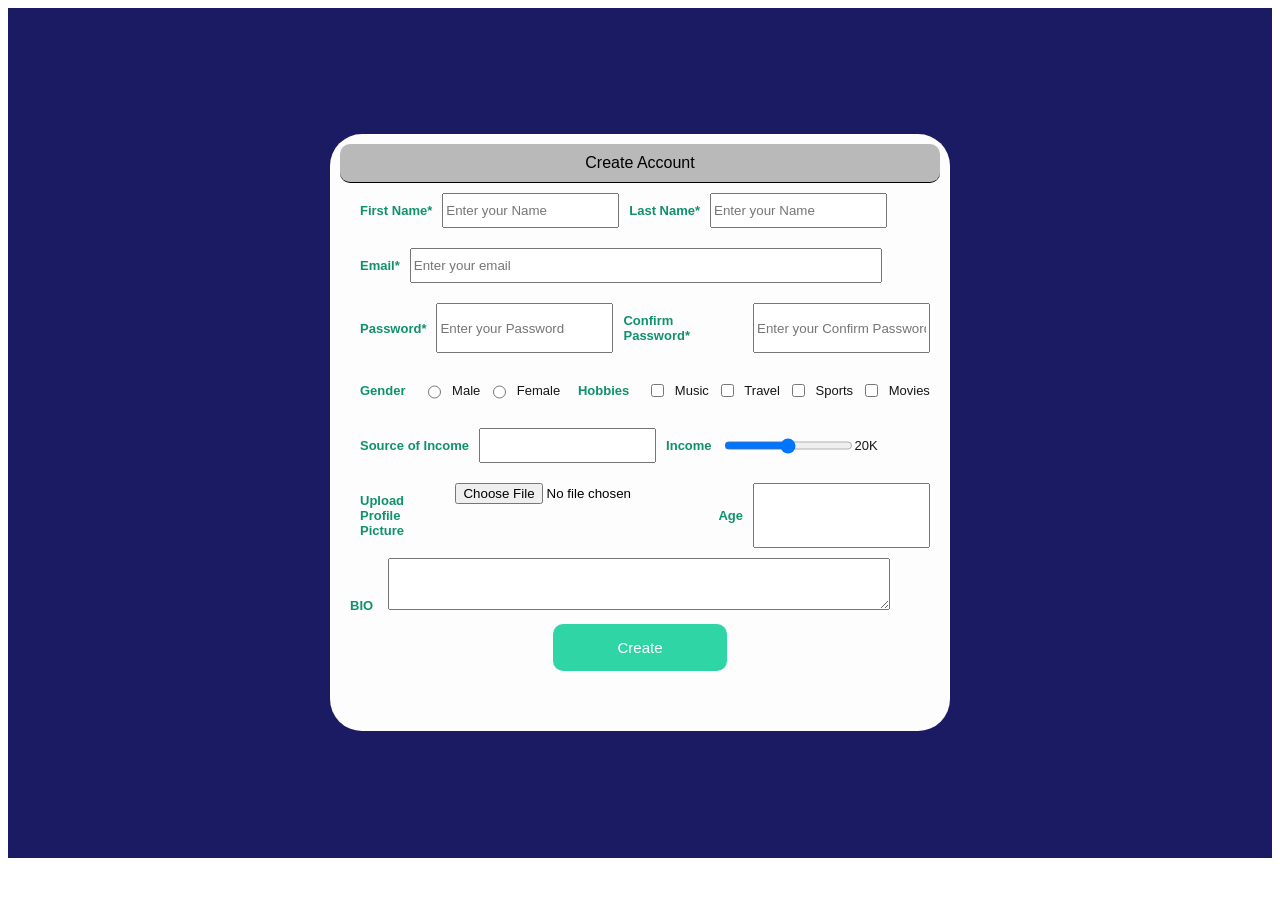
<file: indextest.html>
<!DOCTYPE html>
<html lang="en">

<head>
    <meta charset="UTF-8">
    <meta name="viewport" content="width=device-width, initial-scale=1.0">
    <link rel="stylesheet" href="testcss.css">
    <title>Form</title>
</head>

<body>
    <header></header>
    <section class="acform">
        <div class="cform">
            <div class="heading">Create Account</div>

            <div class="cname"><label for="fname">First Name*</label>
                <input type="text" name="fname" id="fname" placeholder="Enter your Name"/>

                <label for="lname">Last Name*</label>
                <input type="text" name="lname" id="lname" placeholder="Enter your Name"/>
            </div>

            <div class="email">
            <label for="email">Email*</label>
            <input type="email" name="email" id="email" placeholder="Enter your email"/>
            </div>

            <div class="cpassdiv">
                <label for="pass">Password*</label>
                <input type="password" name="pass" id="pass" placeholder="Enter your Password"/>

                <label for="cpass">Confirm Password*</label>
                <input type="text" name="cpass" id="cpass" placeholder="Enter your Confirm Password"/>
            </div>

            <div class="genhob">
            <label for="gender">Gender</label>
            <input type="radio" name="male" id="male"/><span class="spantext">Male</span>
            <input type="radio" name="female" id="female"/><span class="spantext">Female</span>

            <label for="hobbies">Hobbies</label>
            <input type="checkbox" name="music" id="music"/><span class="spantext">Music</span>
            <input type="checkbox" name="travel" id="travel"/><span class="spantext">Travel</span>
            <input type="checkbox" name="Sports" id="Sports"/><span class="spantext">Sports</span>
            <input type="checkbox" name="Movies" id="Movies"/><span class="spantext">Movies</span>
            </div>
            <div class="incdiv">
            <label for="fname">Source of Income</label>
            <input type="number" name="income" id="income"/>

            <label for="cincome">Income</label>
            <input type="range" name="cincome" id="cincome" min="0" max="50" value="20K"/> <span class="spantext">20K</span>
            </div>

            <div class="picagediv">
            <label for="img">Upload Profile Picture</label>
            <input type="file" name="img" id="img"/>

            <label for="age">Age</label>
            <input type="text" name="age" id="age"/>
            </div>

            <div class="biodiv">
            <label for="bio">BIO</label>
            <textarea name="bio" id="bio"></textarea>
            </div>
            

            <div class="btn"><button type="submit">Create</button></div>


        </div>
    </section>
</body>

</html>
</file>
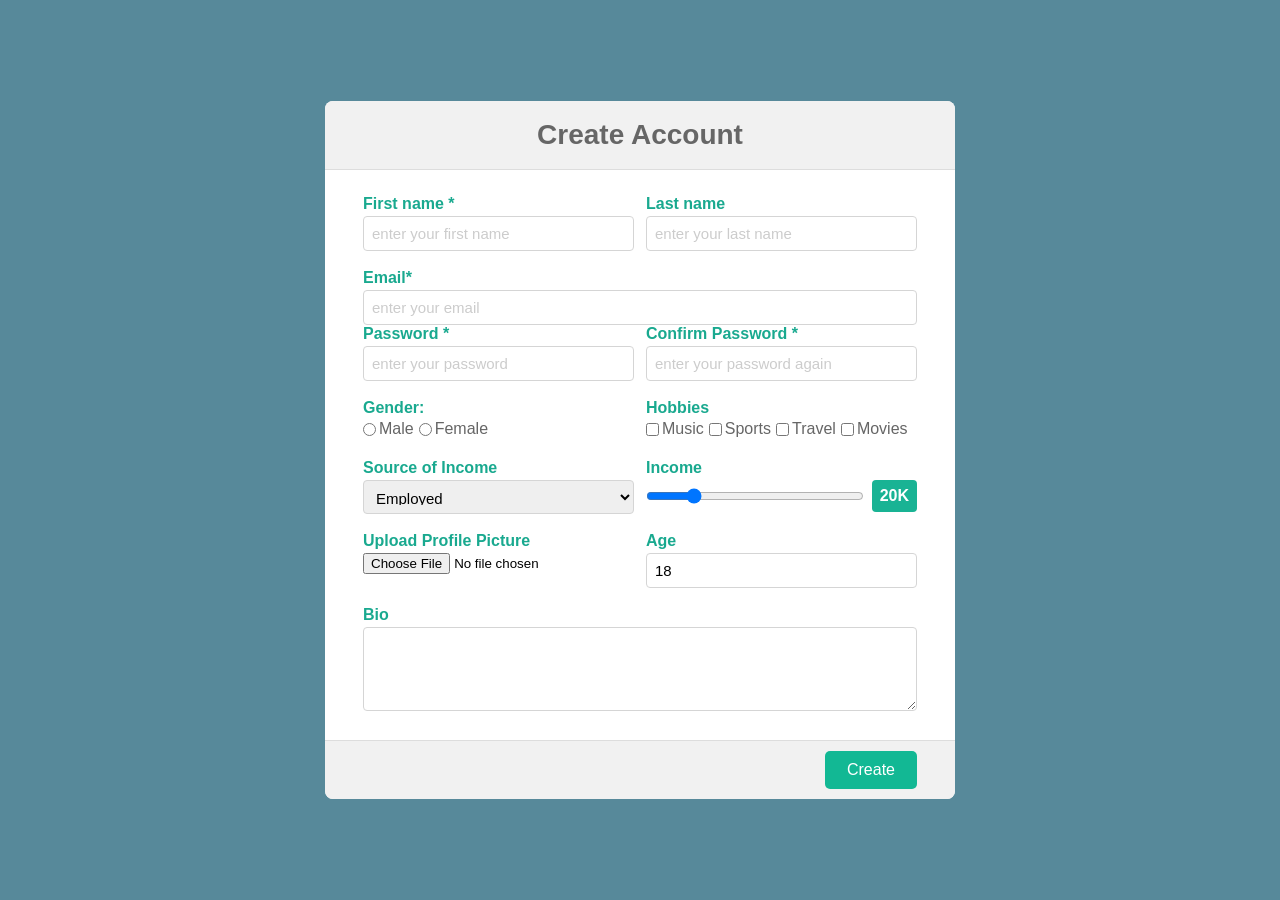
<file: indextest1.html>
<!DOCTYPE html>
<html lang="en">
<head>
    <meta charset="UTF-8">
    <meta name="viewport" content="width=device-width, initial-scale=1.0">
    <title>Create Account</title>
    <link rel="stylesheet" href="styletest1.css">
</head>

<body>

    <div class="container">

        <div class="form-box">

            <div class="form-header">
                <h1>Create Account</h1>
            </div>

            <form>

                <!-- First Name / Last Name -->
                <div class="row">
                    <div class="field">
                        <label>First name *</label>
                        <input type="text" placeholder="enter your first name">
                    </div>

                    <div class="field">
                        <label>Last name</label>
                        <input type="text" placeholder="enter your last name">
                    </div>
                </div>

                <!-- Email -->
                <div class="field full">
                    <label>Email*</label>
                    <input type="email" placeholder="enter your email">
                </div>

                <!-- Password -->
                <div class="row">
                    <div class="field">
                        <label>Password *</label>
                        <input type="password" placeholder="enter your password">
                    </div>

                    <div class="field">
                        <label>Confirm Password *</label>
                        <input type="password" placeholder="enter your password again">
                    </div>
                </div>

                <!-- Gender / Hobbies -->
                <div class="row">

                    <div class="field">
                        <label>Gender:</label>

                        <div class="options">
                            <label>
                                <input type="radio" name="gender">
                                Male
                            </label>

                            <label>
                                <input type="radio" name="gender">
                                Female
                            </label>
                        </div>
                    </div>

                    <div class="field">
                        <label>Hobbies</label>

                        <div class="options">
                            <label>
                                <input type="checkbox"> Music
                            </label>

                            <label>
                                <input type="checkbox"> Sports
                            </label>

                            <label>
                                <input type="checkbox"> Travel
                            </label>

                            <label>
                                <input type="checkbox"> Movies
                            </label>
                        </div>
                    </div>

                </div>

                <!-- Income -->
                <div class="row">

                    <div class="field">
                        <label>Source of Income</label>

                        <select>
                            <option>Employed</option>
                            <option>Business</option>
                            <option>Student</option>
                            <option>Other</option>
                        </select>
                    </div>

                    <div class="field">
                        <label>Income</label>

                        <div class="income">
                            <input type="range" min="0" max="100000" value="20000">
                            <span>20K</span>
                        </div>
                    </div>

                </div>

                <!-- Profile / Age -->
                <div class="row">

                    <div class="field">
                        <label>Upload Profile Picture</label>
                        <input type="file">
                    </div>

                    <div class="field">
                        <label>Age</label>
                        <input type="number" value="18">
                    </div>

                </div>

                <!-- Bio -->
                <div class="field full">
                    <label>Bio</label>
                    <textarea></textarea>
                </div>

                <!-- Button -->
                <div class="form-footer">
                    <button type="submit">Create</button>
                </div>

            </form>

        </div>

    </div>

</body>
</html>
</file>
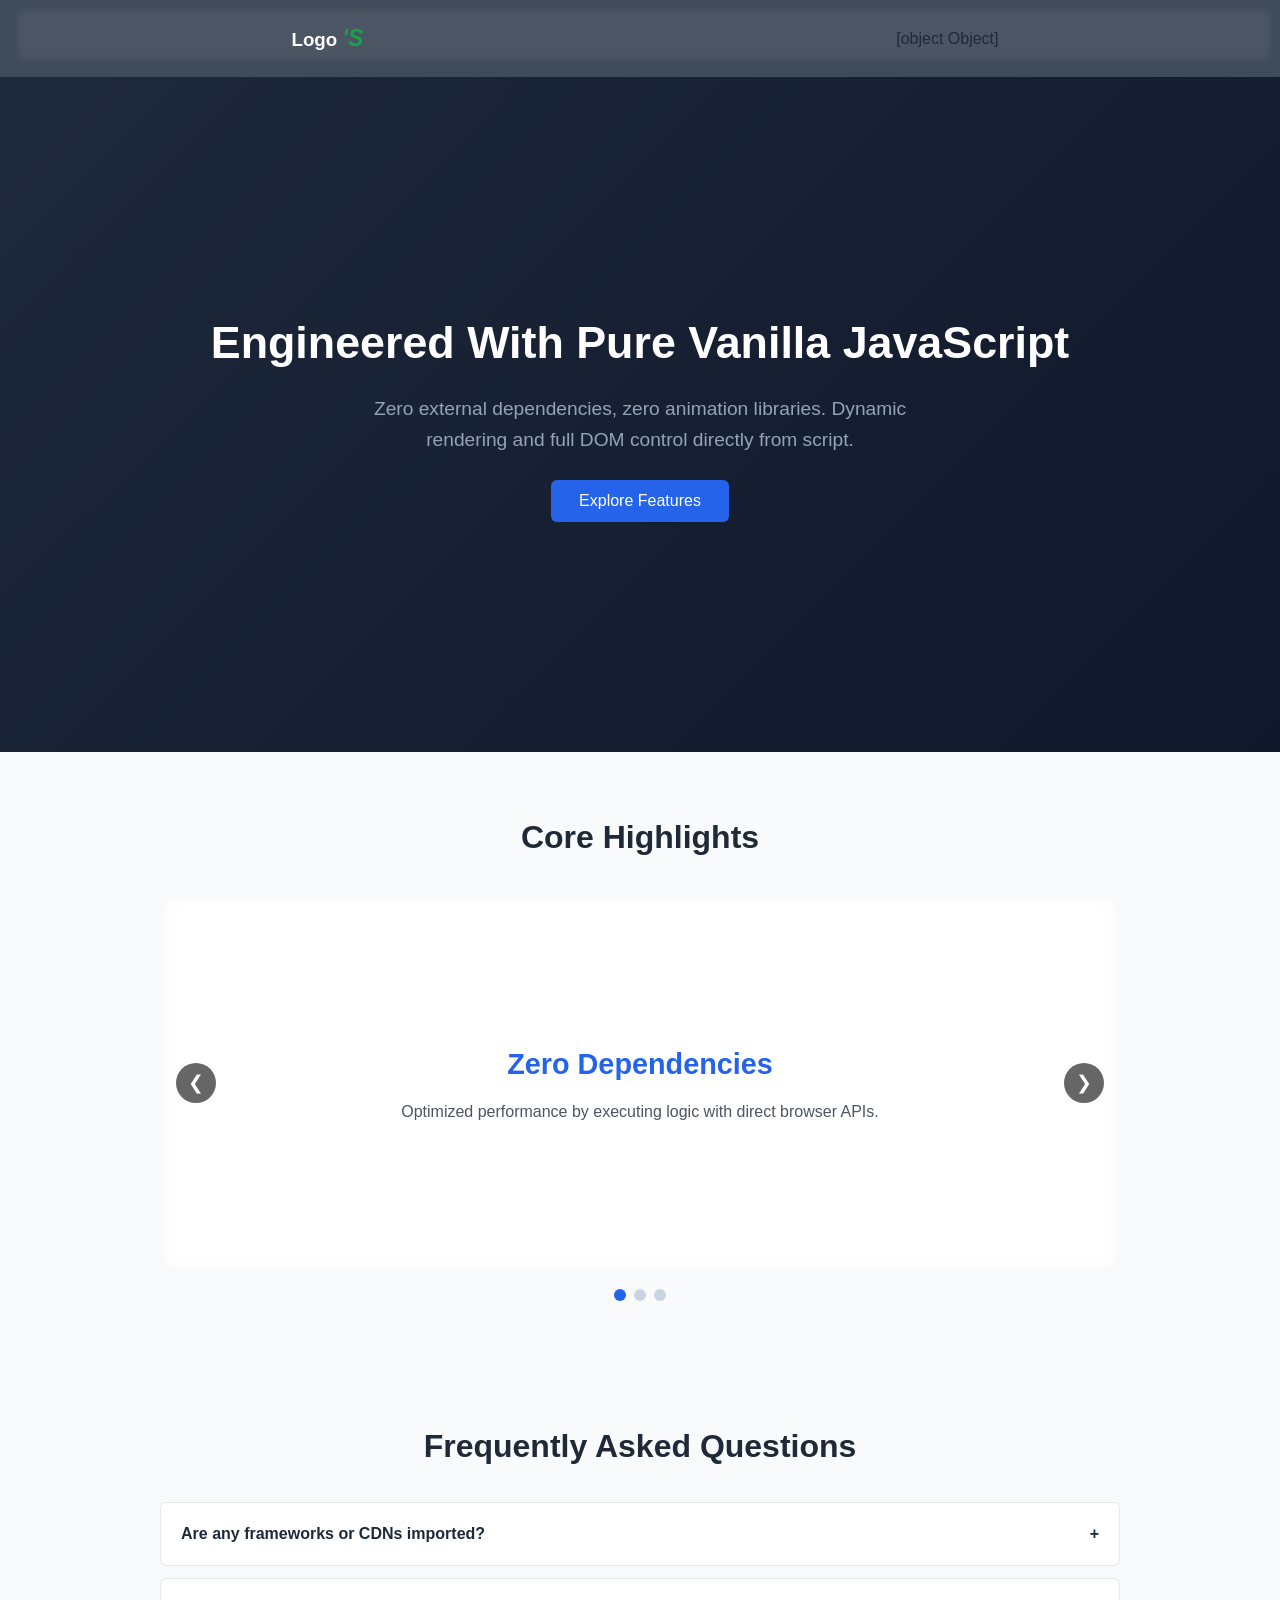
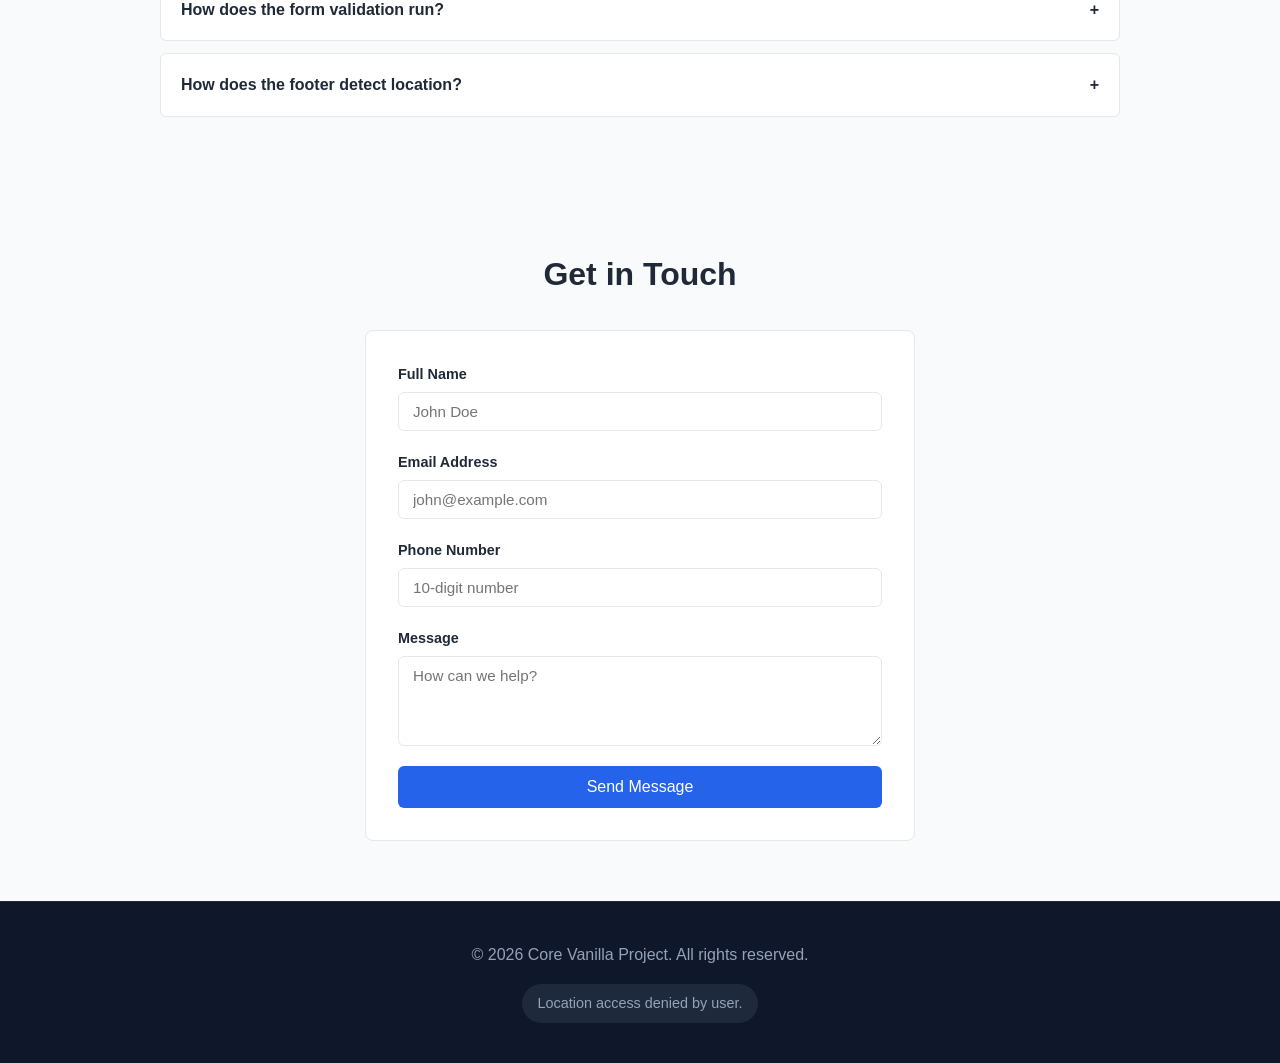
<file: javascriptexample.html>
<!DOCTYPE html>
<html lang="en">


<head>
    <meta charset="UTF-8" />
    <meta name="viewport" content="width=device-width, initial-scale=1.0" />
    <title>Modern Dynamic Webpage</title>
    <style>
        :root {
            --primary: #2563eb;
            --primary-dark: #1d4ed8;
            --text: #1f2937;
            --bg: #f9fafb;
            --card-bg: #ffffff;
            --border: #e5e7eb;
            --danger: #dc2626;
            --success: #16a34a;
        }


        * {
            box-sizing: border-box;
            margin: 0;
            padding: 0;
            font-family: -apple-system, BlinkMacSystemFont, "Segoe UI", Roboto, sans-serif;
        }


        body {
            background-color: var(--bg);
            color: var(--text);
            line-height: 1.6;
        }


        header {
            display: flex;
            justify-content: space-around;
            align-items: center;
            background-color: #4b5563;
            padding: 10px 20px;
            box-shadow: inset 4px -4px 5px 14px #39445491;
        }


        header .logo {
            padding: 10px;
            color: var(--primary);
            text-transform: capitalize;
            display: flex;
            justify-content: space-around;
            align-items: center;
        }


        .logo a {
            text-decoration: none;
            color: var(--card-bg);
        }


        .logo span {
            color: var(--success);
            font-size: 23px;
            font-style: italic;
        }


        .logo .mobileicon {
            font-size: 28px;
            padding: 10px;
            display: none;
        }


        .menus ul li {
            list-style-type: none;
            display: inline-block;
            padding: 10px;
        }


        .menus a {
            text-decoration: none;
            font-size: 18px;
            color: var(--bg);
        }


        .menus ul li:hover a {
            color: var(--success);
            font-weight: 500;
        }




        /* Layout & Components */
        .section-container {
            max-width: 1000px;
            margin: 0 auto;
            padding: 60px 20px;
        }


        .section-title {
            font-size: 2rem;
            font-weight: 700;
            text-align: center;
            margin-bottom: 30px;
        }


        /* Hero */
        #hero {
            min-height: 75vh;
            display: flex;
            flex-direction: column;
            justify-content: center;
            align-items: center;
            text-align: center;
            background: linear-gradient(135deg, #1e293b, #0f172a);
            color: #ffffff;
            padding: 40px 20px;
        }


        #hero h1 {
            font-size: 2.8rem;
            margin-bottom: 16px;
        }


        #hero p {
            font-size: 1.2rem;
            color: #94a3b8;
            max-width: 600px;
            margin-bottom: 24px;
        }


        .btn {
            padding: 12px 28px;
            border-radius: 6px;
            border: none;
            background: var(--primary);
            color: #fff;
            font-size: 1rem;
            cursor: pointer;
            transition: background 0.2s;
        }


        .btn:hover {
            background: var(--primary-dark);
        }


        /* Slider */
        .slider-wrapper {
            position: relative;
            overflow: hidden;
            border-radius: 12px;
            background: #000;
            height: 380px;
        }


        .slider-track {
            display: flex;
            height: 100%;
            transition: transform 0.4s ease-in-out;
        }


        .slide-card {
            min-width: 100%;
            height: 100%;
            display: flex;
            flex-direction: column;
            justify-content: center;
            align-items: center;
            padding: 40px;
            background: #ffffff;
            text-align: center;
            box-shadow: inset 0 0 20px rgba(0, 0, 0, 0.05);
        }


        .slide-card h3 {
            font-size: 1.8rem;
            color: var(--primary);
            margin-bottom: 12px;
        }


        .slide-card p {
            max-width: 500px;
            color: #4b5563;
        }


        .slider-controls {
            display: flex;
            justify-content: space-between;
            position: absolute;
            width: 100%;
            top: 50%;
            transform: translateY(-50%);
            padding: 0 16px;
        }


        .slider-arrow {
            background: rgba(0, 0, 0, 0.6);
            color: white;
            border: none;
            width: 40px;
            height: 40px;
            border-radius: 50%;
            cursor: pointer;
            font-size: 1.2rem;
        }


        .slider-dots {
            display: flex;
            justify-content: center;
            gap: 8px;
            margin-top: 16px;
        }


        .dot {
            width: 12px;
            height: 12px;
            border-radius: 50%;
            background: #cbd5e1;
            cursor: pointer;
        }


        .dot.active {
            background: var(--primary);
        }


        /* FAQ Accordion */
        .faq-item {
            background: var(--card-bg);
            border: 1px solid var(--border);
            border-radius: 6px;
            margin-bottom: 12px;
            overflow: hidden;
        }


        .faq-question {
            padding: 18px 20px;
            display: flex;
            justify-content: space-between;
            cursor: pointer;
            font-weight: 600;
            user-select: none;
        }


        .faq-answer {
            max-height: 0;
            overflow: hidden;
            transition: max-height 0.3s ease;
            padding: 0 20px;
            color: #4b5563;
        }


        .faq-item.active .faq-answer {
            padding: 0 20px 18px 20px;
        }


        .faq-icon {
            transition: transform 0.3s ease;
        }


        .faq-item.active .faq-icon {
            transform: rotate(45deg);
        }


        /* Form */
        .form-box {
            background: var(--card-bg);
            border: 1px solid var(--border);
            padding: 32px;
            border-radius: 8px;
            max-width: 550px;
            margin: 0 auto;
        }


        .form-group {
            margin-bottom: 20px;
            display: flex;
            flex-direction: column;
        }


        .form-group label {
            font-size: 0.9rem;
            font-weight: 600;
            margin-bottom: 6px;
        }


        .form-group input,
        .form-group textarea {
            padding: 10px 14px;
            border: 1px solid var(--border);
            border-radius: 6px;
            outline: none;
            font-size: 0.95rem;
        }


        .form-group.error input,
        .form-group.error textarea {
            border-color: var(--danger);
        }


        .form-group.success input,
        .form-group.success textarea {
            border-color: var(--success);
        }


        .error-msg {
            color: var(--danger);
            font-size: 0.8rem;
            margin-top: 4px;
            display: none;
        }


        .form-group.error .error-msg {
            display: block;
        }


        /* Footer */
        footer {
            background: #0f172a;
            color: #94a3b8;
            padding: 40px 20px;
            text-align: center;
            border-top: 1px solid #1e293b;
        }


        .geo-box {
            margin-top: 16px;
            display: inline-block;
            padding: 8px 16px;
            background: #1e293b;
            border-radius: 20px;
            font-size: 0.9rem;
        }
    </style>
</head>


<body>
    <header>
        <div class="logo">
            <a href="#">
                <h3>logo <span>'s</span></h3>
            </a>
            <div class="mobileicon">
                ☰
            </div>
        </div>
        <div class="menus">
            <ul id="menus">
                <li><a href="#"> Home</a></li>
                <li><a href="#"> About</a></li>
                <li><a href="#"> Service</a></li>
                <li><a href="#"> Contact</a></li>
            </ul>
        </div>
    </header>
    <section id="hero">
        <h1 id="hero-title"></h1>
        <p id="hero-desc"></p>
        <button class="btn" id="hero-btn">Explore Features</button>
    </section>


    <section class="section-container" id="slider-section">
        <h2 class="section-title">Core Highlights</h2>
        <div class="slider-wrapper">
            <div class="slider-track" id="slider-track"></div>
            <div class="slider-controls">
                <button class="slider-arrow" id="prev-btn">&#10094;</button>
                <button class="slider-arrow" id="next-btn">&#10095;</button>
            </div>
        </div>
        <div class="slider-dots" id="slider-dots"></div>
    </section>


    <section class="section-container" id="faq-section">
        <h2 class="section-title">Frequently Asked Questions</h2>
        <div id="faq-list"></div>
    </section>


    <section class="section-container" id="contact-section">
        <h2 class="section-title">Get in Touch</h2>
        <div class="form-box">
            <form id="contact-form" novalidate>
                <div class="form-group" id="name-group">
                    <label for="name">Full Name</label>
                    <input type="text" id="name" placeholder="John Doe" />
                    <span class="error-msg">Name must be at least 3 characters long.</span>
                </div>


                <div class="form-group" id="email-group">
                    <label for="email">Email Address</label>
                    <input type="email" id="email" placeholder="john@example.com" />
                    <span class="error-msg">Enter a valid email address.</span>
                </div>


                <div class="form-group" id="phone-group">
                    <label for="phone">Phone Number</label>
                    <input type="tel" id="phone" placeholder="10-digit number" />
                    <span class="error-msg">Enter a valid 10-digit mobile number.</span>
                </div>


                <div class="form-group" id="message-group">
                    <label for="message">Message</label>
                    <textarea id="message" rows="4" placeholder="How can we help?"></textarea>
                    <span class="error-msg">Message must be at least 10 characters long.</span>
                </div>


                <button type="submit" class="btn" style="width: 100%;">Send Message</button>
            </form>
        </div>
    </section>


    <footer>
        <p>&copy; 2026 Core Vanilla Project. All rights reserved.</p>
        <div class="geo-box" id="geo-display">Detecting location...</div>
    </footer>


    <script>


        const menusItem = [
            { mId: 1, menuName: "Home" },
            { mId: 2, menuName: "About" },
            { mId: 3, menuName: "Service" },
            { mId: 4, menuName: "Contact" },
        ];
        menusItem.map((items) => {
            let Items = ''
            let listItem = document.getElementById("menus");
            Items += `
        <li ${items.mId}>  <a href="#" > ${items.menuName} </a> </li>
    `;


            listItem.innerHTML = items;


        })
        // -------------------------------------------------------------
        // 1. HERO SECTION ENGINE
        // -------------------------------------------------------------
        const heroData = {
            title: "Engineered With Pure Vanilla JavaScript",
            desc: "Zero external dependencies, zero animation libraries. Dynamic rendering and full DOM control directly from script."
        };


        document.getElementById("hero-title").textContent = heroData.title;
        document.getElementById("hero-desc").textContent = heroData.desc;
        document.getElementById("hero-btn").addEventListener("click", () => {
            document.getElementById("slider-section").scrollIntoView({ behavior: "smooth" });
        });


        // -------------------------------------------------------------
        // 2. SLIDER CARD ENGINE
        // -------------------------------------------------------------
        const slides = [
            { title: "Zero Dependencies", text: "Optimized performance by executing logic with direct browser APIs." },
            { title: "Dynamic State UI", text: "Every card and accordion node is programmatically rendered." },
            { title: "Robust Form Handling", text: "Real-time regex feedback before processing submission events." }
        ];


        const track = document.getElementById("slider-track");
        const dotsContainer = document.getElementById("slider-dots");
        let currentSlide = 0;
        let autoSlideInterval;


        slides.forEach((item, index) => {
            const slide = document.createElement("div");
            slide.className = "slide-card";
            slide.innerHTML = `<h3>${item.title}</h3><p>${item.text}</p>`;
            track.appendChild(slide);


            const dot = document.createElement("span");
            dot.className = `dot ${index === 0 ? "active" : ""}`;
            dot.addEventListener("click", () => goToSlide(index));
            dotsContainer.appendChild(dot);
        });


        function updateSlider() {
            track.style.transform = `translateX(-${currentSlide * 100}%)`;
            document.querySelectorAll(".dot").forEach((d, idx) => {
                d.classList.toggle("active", idx === currentSlide);
            });
        }


        function goToSlide(idx) {
            currentSlide = idx;
            updateSlider();
            resetSliderTimer();
        }


        function nextSlide() {
            currentSlide = (currentSlide + 1) % slides.length;
            updateSlider();
        }


        function prevSlide() {
            currentSlide = (currentSlide - 1 + slides.length) % slides.length;
            updateSlider();
        }


        function resetSliderTimer() {
            clearInterval(autoSlideInterval);
            autoSlideInterval = setInterval(nextSlide, 4500);
        }


        document.getElementById("next-btn").addEventListener("click", () => { nextSlide(); resetSliderTimer(); });
        document.getElementById("prev-btn").addEventListener("click", () => { prevSlide(); resetSliderTimer(); });
        resetSliderTimer();


        // -------------------------------------------------------------
        // 3. FAQ ACCORDION ENGINE
        // -------------------------------------------------------------
        const faqs = [
            { q: "Are any frameworks or CDNs imported?", a: "No. All components, styling hooks, and behaviors run entirely on standard browser APIs." },
            { q: "How does the form validation run?", a: "Custom regular expressions run on both real-time input events and submit verification." },
            { q: "How does the footer detect location?", a: "It requests user access via `navigator.geolocation` and computes coordinates without any map SDKs." }
        ];


        const faqList = document.getElementById("faq-list");


        faqs.forEach((faq) => {
            const item = document.createElement("div");
            item.className = "faq-item";
            item.innerHTML = `
        <div class="faq-question">
          <span>${faq.q}</span>
          <span class="faq-icon">+</span>
        </div>
        <div class="faq-answer">
          <p>${faq.a}</p>
        </div>
      `;


            const questionHead = item.querySelector(".faq-question");
            const answerBody = item.querySelector(".faq-answer");


            questionHead.addEventListener("click", () => {
                const isActive = item.classList.contains("active");


                // Close all open FAQs
                document.querySelectorAll(".faq-item").forEach((el) => {
                    el.classList.remove("active");
                    el.querySelector(".faq-answer").style.maxHeight = null;
                });


                // Toggle clicked FAQ
                if (!isActive) {
                    item.classList.add("active");
                    answerBody.style.maxHeight = answerBody.scrollHeight + "px";
                }
            });


            faqList.appendChild(item);
        });


        // -------------------------------------------------------------
        // 4. FORM VALIDATION ENGINE
        // -------------------------------------------------------------
        const form = document.getElementById("contact-form");
        const inputs = {
            name: document.getElementById("name"),
            email: document.getElementById("email"),
            phone: document.getElementById("phone"),
            message: document.getElementById("message")
        };


        const rules = {
            name: (val) => val.trim().length >= 3,
            email: (val) => /^[^\s@]+@[^\s@]+\.[^\s@]+$/.test(val.trim()),
            phone: (val) => /^[0-9]{10}$/.test(val.trim()),
            message: (val) => val.trim().length >= 10
        };


        function validateField(name) {
            const field = inputs[name];
            const parent = field.parentElement;
            const isValid = rules[name](field.value);


            if (!isValid) {
                parent.classList.add("error");
                parent.classList.remove("success");
            } else {
                parent.classList.remove("error");
                parent.classList.add("success");
            }
            return isValid;
        }


        // Attach real-time validation listeners
        Object.keys(inputs).forEach((key) => {
            inputs[key].addEventListener("input", () => validateField(key));
            inputs[key].addEventListener("blur", () => validateField(key));
        });


        form.addEventListener("submit", (e) => {
            e.preventDefault();
            let formIsValid = true;


            Object.keys(inputs).forEach((key) => {
                const isValid = validateField(key);
                if (!isValid) formIsValid = false;
            });


            if (formIsValid) {
                alert("Form submitted successfully!");
                form.reset();
                Object.keys(inputs).forEach((key) => {
                    inputs[key].parentElement.classList.remove("success", "error");
                });
            }
        });


        // -------------------------------------------------------------
        // 5. GEOLOCATION FOOTER ENGINE
        // -------------------------------------------------------------
        const geoDisplay = document.getElementById("geo-display");


        function fetchLocation() {
            if (!("geolocation" in navigator)) {
                geoDisplay.textContent = "Geolocation is not supported by your browser.";
                return;
            }


            navigator.geolocation.getCurrentPosition(
                (position) => {
                    const lat = position.coords.latitude.toFixed(4);
                    const lon = position.coords.longitude.toFixed(4);
                    geoDisplay.textContent = `User Coordinates: Lat ${lat}°, Lon ${lon}°`;
                },
                (error) => {
                    switch (error.code) {
                        case error.PERMISSION_DENIED:
                            geoDisplay.textContent = "Location access denied by user.";
                            break;
                        case error.POSITION_UNAVAILABLE:
                            geoDisplay.textContent = "Location information is unavailable.";
                            break;
                        case error.TIMEOUT:
                            geoDisplay.textContent = "Request to obtain location timed out.";
                            break;
                        default:
                            geoDisplay.textContent = "Unable to retrieve location.";
                    }
                },
                { enableHighAccuracy: true, timeout: 8000 }
            );
        }


        window.addEventListener("DOMContentLoaded", fetchLocation);
    </script>
</body>


</html>
</file>
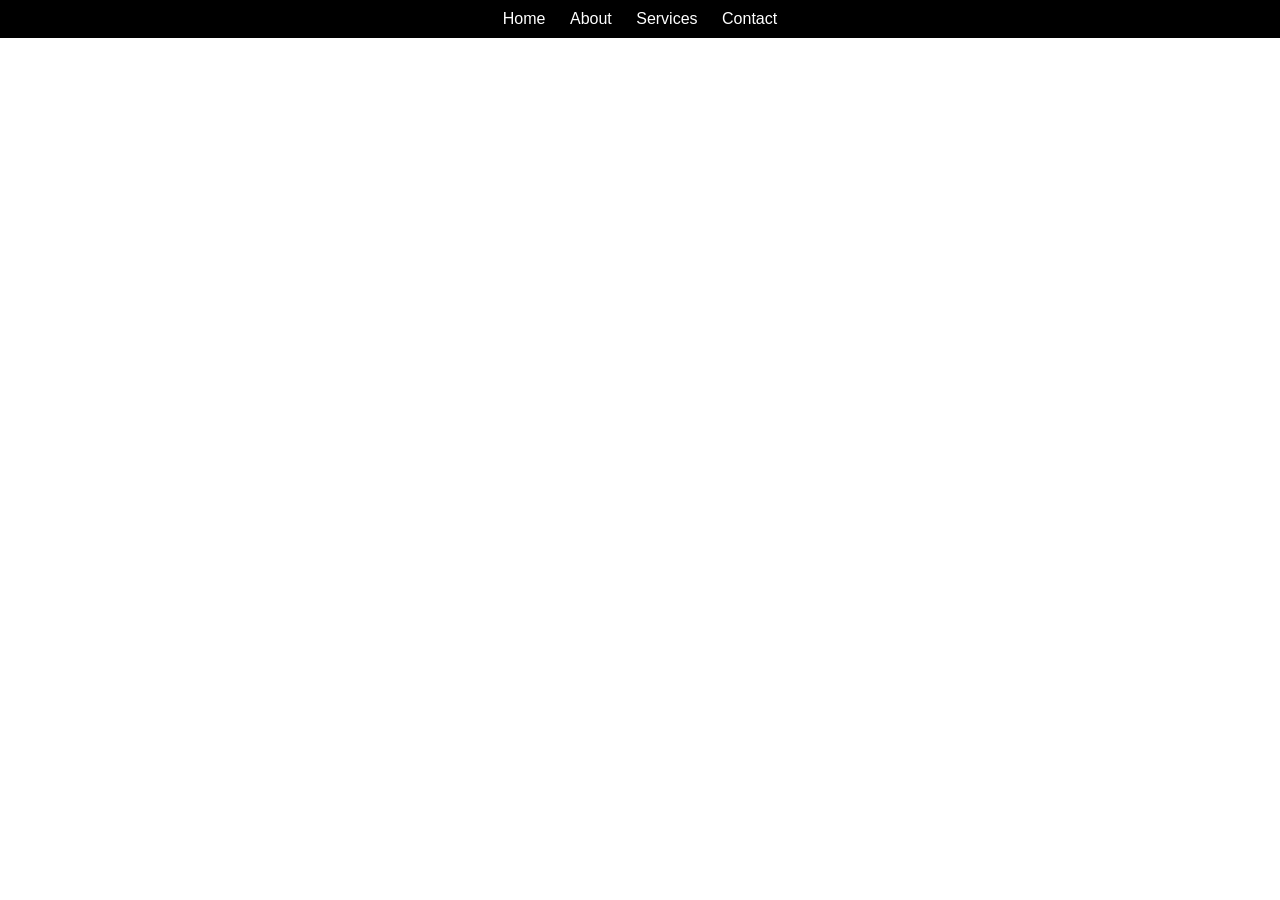
<file: test12sep.html>
<!DOCTYPE html>
<html lang="en">
<head>
    <meta charset="UTF-8">
    <meta name="viewport" content="width=device-width, initial-scale=1.0">
    <title>Document</title>
    <style>

* {
    padding: 0%;
    margin: 0%;
    box-sizing: border-box;
    font-family: "Oswald", sans-serif;
}
   header {
    display: flex;
    justify-content: space-evenly;
    align-items: center;
    background-color: rgb(0, 0, 0);
    color: white;
}

header ul li {
    list-style-type: none;
    padding: 10px;
    display: inline-block;
}
header ul li:hover {
    background-color: rgb(181, 211, 178);
    border-radius: 10px;
    transition: all .5s ease-out;
}

@media (min-width:320px) and (max-width:480px) {
    header {
        background-color: rgb(12, 12, 12);
        display: flex;
        align-items: center;
        justify-content: space-between;
    }

    header ul li {
        display: block;
    }

}
        </style>
</head>
<body>  
    <header>
        <div class="mnus">
            <ul>
                <li>Home </li>
                <li>About</li>
                <li>Services</li>
                <li>Contact</li>
            </ul>
        </div>
    </header>


    <!-- <table>
        <thead style="border: 2px solid black;margin: 2px;padding: 2px;">
            <th>ID</th>
            <th>Name</th>
            <th>UserName</th>
        </thead>
        <tbody id="usertable">
            
        </tbody>
    </table> -->

    <!-- <form id="lform" name="lform">
        <label for="uname">UserName</label>
        <input type="text" name="uname" id="uname">
        <label for="pass">Password</label>
        <input type="password" name="pass" id="pass">
        <button type="submit">Submit</button>
    </form> -->

    <!-- <form id="mform" name="mform">
         <label for="name">Name</label>
         <input type="text" name="name" id="name" placeholder="Enter your Name">
         <label for="name">Email</label>
         <input type="text" name="email" id="email" placeholder="Enter your Email">
         <label for="dept">Department</label>
         <select name="dept" id="dept">
            <option value="Developer">Developer</option>
            <option value="Tester">Tester</option>
            <option value="Devops">Devops</option>
            <option value="Network">Network</option>
         </select>
         <label for="gen">Gender</label>
         <input type="radio" name="male" id="male" >Male
         <input type="radio" name="male" id="male" >Female
         <button type="submit">Submit</button>

    </form> -->

<script>

//     const myform = document.getElementById("lform");
//     myform.addEventListener("submit",function(event)
//     {
//         event.preventDefault();
        
//         const usrname = document.getElementById("uname").value.trim();
//         const pass = document.getElementById("pass").value.trim();
//         let isvalid= true;

//         if(usrname==="" && pass==="")
//             {   
//                 alert("Username and Password required");
//                 isvalid=false;
//             }
//         else if(pass.length<6)
//             {   
//                 alert("Password should be atleast 6 character");
//                 isvalid=false;
//             }
        
//         if (isvalid) {
//             alert("Form submitted successfully!");
//             myform.reset();
//         }


//     });
    
//     setInterval(() => {
//     fetch("https://jsonplaceholder.typicode.com/users")
//         .then((res) => res.json())
//         .then(
//             (data) => {
             
//                 let rows="";
//                 data.forEach((user) => {
//                     rows += `
//                         <tr>
//                         <td>${user.id}</td>
//                         <td>${user.name}</td>
//                         <td>${user.username}</td>    
//                         </tr>
//                     `;
                    
//                 });

//                 document.getElementById("usertable").innerHTML = rows;
//             }
//         )
//         .catch((err) => console.log(err));
// }, 6000);

    


</script>
    
</body>
</html>
</file>
<file: testcss.css>
.acform{
    padding: 10%;
    margin: 0%;
    box-sizing: border-box;
    font-family: "Oswald", sans-serif;
    background-color: rgb(27, 27, 100);
    
}
.cform {
    background-color: rgb(253, 253, 253);
    border-radius: 2px;
    width: 600px;
    display: block;
    margin: auto;
    border-radius: 2rem;
    display: flex;
    flex-direction: column;
    padding: 10px;
    padding-bottom: 50px;
}

.heading{
    background-color: rgb(186, 185, 185);
    /* margin: auto; */
    display: block;
    padding: 10px 10px;
    align-items: center;
    border-bottom: 1px solid black;
    justify-content: center;
    text-align: center;
    border-radius: 10px;
}

input{
    /* padding: 10px 10px;
    margin: 10px 10px; */
}

label{
    padding: 10px 10px;
    font-size: 13px;
    color: #0e916c;
    font-weight: 600;
    align-content: center;

}

.spantext{
    font-size: 13px;
    color: #141515;
    align-content: center;
}



textarea{
    padding: 10px 10px;
    width: 80%;
}

button {
    background-color: #30d5a5;
    font-weight: 500;
    color: white;
    padding: 15px 20px;
    border: none;
    font-size: 15px;
    border-radius: 10px;
    width:30%
}

.btn{
    padding: 10px 10px;
    justify-content: center;
    display: flex;
}


.cname{
    display: flex;
    flex-direction: row;
    padding: 10px 10px;
}

.cpassdiv{
    display: flex;
    flex-direction: row;
    padding: 10px 10px;
}

.email{
     display: flex;
    flex-direction: row;
    padding: 10px 10px;
}

.email input{
    width: 80%;
}


.genhob{
    display: flex;
    flex-direction: row;
    padding: 10px 10px;
    justify-content: space-between;
}

.incdiv{
    display: flex;
    flex-direction: row;
    padding: 10px 10px;
}

.picagediv{
    display: flex;
    flex-direction: row;
    padding: 10px 10px;
}
</file>
<file: styletest1.css>
* {
    box-sizing: border-box;
    margin: 0;
    padding: 0;
}

body {
    font-family: Arial, sans-serif;
    background: #000;
}

.container {
    min-height: 100vh;
    background: #57899a;
    padding: 25px;
    display: flex;
    justify-content: center;
    align-items: center;
}

.form-box {
    width: 630px;
    background: white;
    border-radius: 8px;
    overflow: hidden;
}

/* Header */

.form-header {
    background: #f1f1f1;
    border-bottom: 1px solid #ddd;
    text-align: center;
    padding: 18px;
}

.form-header h1 {
    font-size: 28px;
    color: #666;
}

/* Form */

form {
    padding: 25px 38px 0;
}

.row {
    display: flex;
    gap: 12px;
    margin-bottom: 18px;
}

.field {
    flex: 1;
}

.full {
    width: 100%;
}

.field label {
    display: block;
    color: #19a98f;
    font-weight: bold;
    margin-bottom: 3px;
    font-size: 16px;
}

input[type="text"],
input[type="email"],
input[type="password"],
input[type="number"],
select,
textarea {
    width: 100%;
    border: 1px solid #d5d5d5;
    border-radius: 4px;
    padding: 8px;
    font-size: 15px;
}

input::placeholder {
    color: #ccc;
}

select {
    height: 34px;
}

textarea {
    height: 84px;
    resize: vertical;
}

/* Radio & Checkbox */

.options {
    display: flex;
    align-items: center;
    gap: 5px;
    color: #666;
    white-space: nowrap;
}

.options label {
    color: #666;
    font-weight: normal;
    display: flex;
    align-items: center;
    gap: 3px;
}

/* Income */

.income {
    display: flex;
    align-items: center;
    gap: 8px;
}

.income input[type="range"] {
    flex: 1;
}

.income span {
    background: #19b394;
    color: white;
    padding: 7px 8px;
    border-radius: 4px;
    font-weight: bold;
}

/* Footer */

.form-footer {
    margin: 25px -38px 0;
    padding: 10px 38px;
    background: #f1f1f1;
    border-top: 1px solid #ddd;
    text-align: right;
}

button {
    background: #12b894;
    color: white;
    border: none;
    padding: 10px 22px;
    border-radius: 5px;
    font-size: 16px;
    cursor: pointer;
}

button:hover {
    background: #0e9277;
}

/* Mobile */

@media (max-width: 650px) {

    .container {
        padding: 10px;
    }

    .form-box {
        width: 100%;
    }

    form {
        padding: 20px;
    }

    .row {
        flex-direction: column;
    }

    .form-footer {
        margin-left: -20px;
        margin-right: -20px;
        padding-left: 20px;
        padding-right: 20px;
    }

    .options {
        flex-wrap: wrap;
    }
}
</file>
